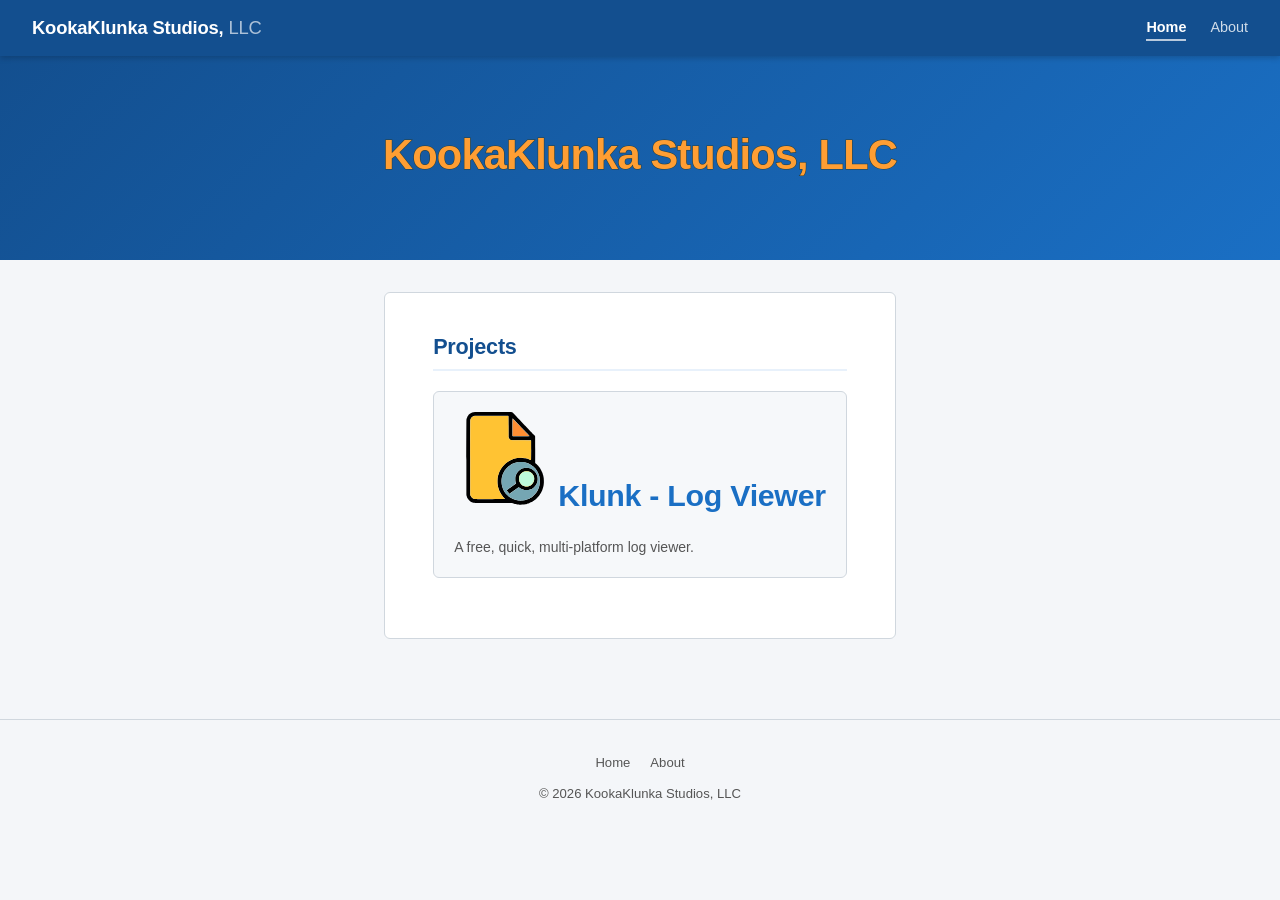
<file: index.html>
<!DOCTYPE html>
<html lang="en">
<head>
  <meta charset="UTF-8">
  <title>KookaKlunka Studios, LLC</title>
  <meta name="viewport" content="width=device-width, initial-scale=1.0">
      <link rel="stylesheet" href="shared-styles.css">
    <link rel="icon" href="favicon.ico" sizes="any">
    <link rel="icon" type="image/svg+xml" href="icon.svg">
    <link rel="apple-touch-icon" href="apple-touch-icon.png">
    <link rel="manifest" href="site.webmanifest">
    <meta name="theme-color" content="#134f8f">
</head>

<body>

  <!-- Header -->
  <header class="site-header">
    <a class="logo" href="#">KookaKlunka Studios, <span>LLC</span></a> 
    <nav>
      <a href="index.html" class="active">Home</a>
      <a href="about.html">About</a>
    </nav>
  </header>

  <!-- Hero -->
  <section class="landing-hero">
    <h1>KookaKlunka Studios, LLC</h1>
  </section>

  <!-- Main content -->
  <div class="doc-shell no-sidebar">
    <article>

      <h2>Projects</h2>

      <div class="feature-grid">
        <a href="https://www.kookaklunka.com/klunk" class="feature-card" style="text-decoration:none;">
			<h1><img src="icon.svg" width="96" height="96" alt="" aria-hidden="true"> Klunk - Log Viewer</h1>
          <p>A free, quick, multi-platform log viewer.</p>
        </a>
      </div>

    </article>
  </div>

  <!-- Footer -->
  <footer class="site-footer">
    <nav>
	  <a href="#" class="active">Home</a>
      <a href="about.html">About</a>
	</nav>
      <p>© 2026 KookaKlunka Studios, LLC</p>
  </footer>

</body>
</html>
</file>
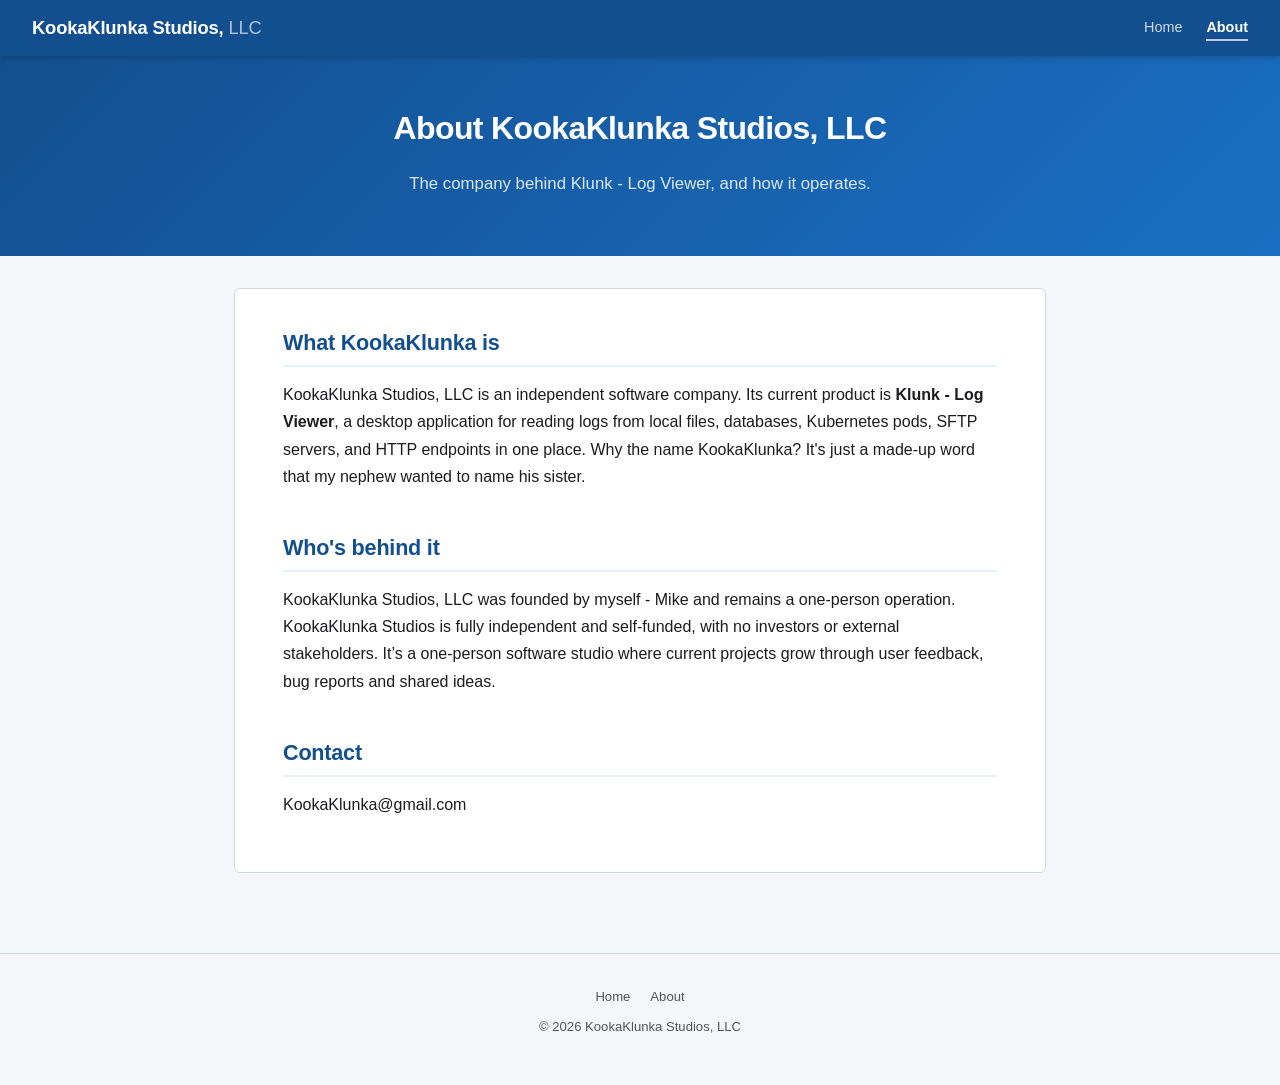
<file: about.html>
<!DOCTYPE html>
<html lang="en">
<head>
    <meta charset="UTF-8">
    <meta name="viewport" content="width=device-width, initial-scale=1.0">
    <title>KookaKlunka Studios, LLC — About</title>
    <link rel="stylesheet" href="shared-styles.css">
    <link rel="icon" href="favicon.ico" sizes="any">
    <link rel="icon" type="image/svg+xml" href="icon.svg">
    <link rel="apple-touch-icon" href="apple-touch-icon.png">
    <link rel="manifest" href="site.webmanifest">
    <meta name="theme-color" content="#134f8f">
</head>
<body>

  <!-- Header -->
  <header class="site-header">
    <a class="logo" href="index.html">KookaKlunka Studios, <span>LLC</span></a> 
	
    <nav>
      <a href="index.html">Home</a>
      <a href="about.html" class="active">About</a>
    </nav>
  </header>


<div class="page-hero">
    <h1>About KookaKlunka Studios, LLC</h1>
    <p>The company behind Klunk - Log Viewer, and how it operates.</p>
</div>

<div class="doc-shell no-sidebar">
    <article>

        <h2 id="intro">What KookaKlunka is</h2>
        <p>
            KookaKlunka Studios, LLC is an independent software company. Its current product is <strong>Klunk - Log Viewer</strong>, a desktop
            application for reading logs from local files, databases, Kubernetes pods, SFTP servers, and
            HTTP endpoints in one place. Why the name KookaKlunka? It's just a made-up word that my nephew wanted to name his sister.
        </p>

        <h2 id="who">Who's behind it</h2>
        <p>
            KookaKlunka Studios, LLC was founded by myself - Mike and remains a one-person operation. KookaKlunka Studios is 
			fully independent and self‑funded, with no investors or external stakeholders. It’s a one‑person software 
			studio where current projects grow through user feedback, bug reports and shared ideas.
        </p>
		
        <h2 id="contact">Contact</h2>
        <p>
            KookaKlunka@gmail.com
        </p>

    </article>
</div>

  <!-- Footer -->
  <footer class="site-footer">
    <nav>
	  <a href="index.html">Home</a>
      <a href="#" class="active">About</a>
	</nav>
    <p>© 2026 KookaKlunka Studios, LLC</p>
  </footer>

</body>
</html>
</file>
<file: shared-styles.css>
/* LogFileViewer docs — shared stylesheet */
:root {
    --brand: #1a6fc4;
    --brand-dark: #134f8f;
    --brand-light: #e8f1fb;
    --text: #1c1c1e;
    --text-muted: #555;
    --surface: #ffffff;
    --surface-alt: #f6f8fa;
    --border: #d0d7de;
    --code-bg: #f0f2f5;
    --warn-bg: #fffae6;
    --warn-border: #e6b800;
    --note-bg: #e8f4fd;
    --note-border: #2196f3;
    --radius: 6px;
    --max-width: 860px;
    --sidebar-w: 260px;
    --header-h: 56px;
}

*, *::before, *::after {
    box-sizing: border-box;
    margin: 0;
    padding: 0;
}

html {
    scroll-behavior: smooth;
    font-size: 16px;
}

body {
    font-family: -apple-system, BlinkMacSystemFont, "Segoe UI", Roboto, Helvetica, Arial, sans-serif;
    color: var(--text);
    background: #f4f6f9;
    line-height: 1.7;
}

/* ── Site header ── */
.site-header {
    position: sticky;
    top: 0;
    z-index: 100;
    display: flex;
    align-items: center;
    gap: 16px;
    height: var(--header-h);
    padding: 0 32px;
    background: var(--brand-dark);
    color: #fff;
    box-shadow: 0 2px 6px rgba(0, 0, 0, .2);
}

.site-header .logo {
    font-size: 1.15rem;
    font-weight: 700;
    letter-spacing: -.01em;
    color: #fff;
    text-decoration: none;
}

.site-header .logo span {
    opacity: .65;
    font-weight: 400;
}

.site-header nav {
    margin-left: auto;
    display: flex;
    gap: 24px;
}

.site-header nav a {
    color: rgba(255, 255, 255, .8);
    text-decoration: none;
    font-size: .9rem;
}

.site-header nav a:hover {
    color: #fff;
}

.site-header nav a.active {
    color: #fff;
    font-weight: 600;
    border-bottom: 2px solid rgba(255, 255, 255, .7);
}

/* ── Page hero ── */
.page-hero {
    background: linear-gradient(135deg, var(--brand-dark) 0%, var(--brand) 100%);
    color: #fff;
    padding: 52px 32px 44px;
    text-align: center;
}

.page-hero h1 {
    font-size: 2rem;
    font-weight: 800;
    letter-spacing: -.02em;
}

.page-hero p {
    margin-top: 10px;
    font-size: 1.05rem;
    opacity: .85;
    max-width: 600px;
    margin-inline: auto;
}

.page-hero .meta {
    margin-top: 16px;
    font-size: .82rem;
    opacity: .65;
}

/* ── Layout shells ── */
.doc-shell {
    max-width: calc(var(--max-width) + var(--sidebar-w) + 48px);
    margin: 0 auto;
    display: grid;
    grid-template-columns: var(--sidebar-w) 1fr;
    gap: 0;
    align-items: start;
    padding: 32px 24px;
}

.doc-shell.no-sidebar {
    grid-template-columns: 1fr;
    max-width: var(--max-width);
}

/* ── Sidebar TOC ── */
.toc-sidebar {
    position: sticky;
    top: calc(var(--header-h) + 16px);
    padding: 20px;
    background: var(--surface);
    border: 1px solid var(--border);
    border-radius: var(--radius);
    font-size: .875rem;
    max-height: calc(100vh - var(--header-h) - 48px);
    overflow-y: auto;
}

.toc-sidebar h3 {
    font-size: .75rem;
    text-transform: uppercase;
    letter-spacing: .08em;
    color: var(--text-muted);
    margin-bottom: 12px;
}

.toc-sidebar ol, .toc-sidebar ul {
    padding-left: 16px;
}

.toc-sidebar li {
    margin: 4px 0;
    line-height: 1.4;
}

.toc-sidebar li.h2-item {
    font-weight: 600;
    margin-top: 8px;
    list-style: none;
    margin-left: -16px;
}

.toc-sidebar a {
    color: var(--text-muted);
    text-decoration: none;
}

.toc-sidebar a:hover {
    color: var(--brand);
}

.toc-sidebar .sub {
    padding-left: 12px;
}

/* ── Article content ── */
article {
    background: var(--surface);
    border: 1px solid var(--border);
    border-radius: var(--radius);
    padding: 40px 48px;
    min-width: 0;
}

.doc-shell.no-sidebar article {
    margin: 0 auto;
}

/* ── Typography ── */
h1, h2, h3, h4 {
    font-weight: 700;
    line-height: 1.3;
    letter-spacing: -.01em;
    scroll-margin-top: calc(var(--header-h) + 16px);
}

h1 {
    font-size: 1.9rem;
    margin-bottom: 20px;
}

h2 {
    font-size: 1.35rem;
    margin: 44px 0 14px;
    padding-bottom: 8px;
    border-bottom: 2px solid var(--brand-light);
    color: var(--brand-dark);
}

h2:first-child {
    margin-top: 0;
}

h3 {
    font-size: 1.1rem;
    margin: 28px 0 10px;
    color: var(--text);
}

h4 {
    font-size: 1rem;
    margin: 20px 0 8px;
    color: var(--text-muted);
}

p {
    margin: 0 0 14px;
}

a {
    color: var(--brand);
    text-decoration: none;
}

a:hover {
    text-decoration: underline;
}

ul, ol {
    margin: 0 0 14px 24px;
}

li {
    margin: 4px 0;
}

li > ul, li > ol {
    margin-top: 4px;
    margin-bottom: 4px;
}

strong {
    font-weight: 600;
}

em {
    font-style: italic;
}

hr {
    border: none;
    border-top: 1px solid var(--border);
    margin: 32px 0;
}

/* ── Code ── */
code {
    font-family: "JetBrains Mono", "Fira Code", "Cascadia Code", Consolas, "Courier New", monospace;
    /* Keep operators literal: these fonts otherwise draw != as a single ≠ ligature (via calt). */
    font-variant-ligatures: none;
    font-feature-settings: "liga" 0, "calt" 0;
    font-size: .875em;
    background: var(--code-bg);
    border: 1px solid var(--border);
    border-radius: 4px;
    padding: 1px 5px;
}

pre {
    background: #1e2432;
    color: #cdd3de;
    border-radius: var(--radius);
    padding: 18px 22px;
    overflow-x: auto;
    margin: 16px 0 20px;
    font-size: .875rem;
    line-height: 1.6;
}

pre code {
    background: none;
    border: none;
    padding: 0;
    color: inherit;
    font-size: inherit;
}

/* Keyword hints in SQL examples */
pre .kw {
    color: #7ec8e3;
    font-weight: 600;
}

pre .str {
    color: #98c379;
}

pre .cm {
    color: #5c6370;
    font-style: italic;
}

/* ── Tables ── */
.table-wrap {
    overflow-x: auto;
    margin: 16px 0 20px;
}

table {
    width: 100%;
    border-collapse: collapse;
    font-size: .9rem;
}

th {
    background: var(--brand-dark);
    color: #fff;
    padding: 10px 14px;
    text-align: left;
    font-weight: 600;
}

td {
    padding: 9px 14px;
    border-bottom: 1px solid var(--border);
    vertical-align: top;
}

tr:nth-child(even) td {
    background: var(--surface-alt);
}

tr:last-child td {
    border-bottom: none;
}

td code {
    font-size: .82em;
}

/* ── Callouts ── */
.note, .tip, .warn {
    padding: 14px 18px;
    border-radius: var(--radius);
    margin: 16px 0 20px;
    font-size: .92rem;
    line-height: 1.6;
    display: flex;
    gap: 12px;
    align-items: flex-start;
}

.note {
    background: var(--note-bg);
    border-left: 4px solid var(--note-border);
}

.tip {
    background: #edfaf1;
    border-left: 4px solid #27ae60;
}

.warn {
    background: var(--warn-bg);
    border-left: 4px solid var(--warn-border);
}

.note::before {
    content: "ℹ";
    font-size: 1.1rem;
    color: #2196f3;
    flex-shrink: 0;
}

.tip::before {
    content: "✦";
    font-size: 1rem;
    color: #27ae60;
    flex-shrink: 0;
}

.warn::before {
    content: "⚠";
    font-size: 1.1rem;
    color: var(--warn-border);
    flex-shrink: 0;
}

/* ── Feature card grid ── */
.feature-grid {
    display: grid;
    grid-template-columns: repeat(auto-fill, minmax(220px, 1fr));
    gap: 16px;
    margin: 20px 0;
}

.feature-card {
    background: var(--surface-alt);
    border: 1px solid var(--border);
    border-radius: var(--radius);
    padding: 18px 20px;
}

.feature-card .icon {
    font-size: 1.4rem;
    margin-bottom: 8px;
}

.feature-card strong {
    display: block;
    margin-bottom: 4px;
}

.feature-card p {
    font-size: .875rem;
    color: var(--text-muted);
    margin: 0;
}

/* ── Kbd ── */
kbd {
    display: inline-block;
    font-family: inherit;
    font-size: .8rem;
    background: var(--surface-alt);
    border: 1px solid var(--border);
    border-bottom: 2px solid #aaa;
    border-radius: 4px;
    padding: 1px 6px;
    line-height: 1.6;
    white-space: nowrap;
}

/* ── Shortcuts table override ── */
.shortcuts td:first-child {
    white-space: nowrap;
}

/* ── Footer ── */
.site-footer {
    text-align: center;
    padding: 32px;
    font-size: .82rem;
    color: var(--text-muted);
    border-top: 1px solid var(--border);
    margin-top: 48px;
}

.site-footer a {
    color: var(--text-muted);
}

.site-footer nav {
    display: flex;
    justify-content: center;
    gap: 20px;
    margin-bottom: 8px;
}

/* ── Screenshot placeholder ── */
.screenshot {
    background: var(--surface-alt);
    border: 2px dashed var(--border);
    border-radius: var(--radius);
    padding: 36px;
    text-align: center;
    color: var(--text-muted);
    font-size: .85rem;
    margin: 16px 0 20px;
}

.screenshot::before {
    display: block;
    font-size: 2rem;
    margin-bottom: 6px;
    content: "🖼";
}

/* ── Real screenshot figure ── */
.shot {
    margin: 16px 0 20px;
}

.shot img {
    display: block;
    max-width: 100%;
    height: auto;
    border: 1px solid var(--border);
    border-radius: var(--radius);
    box-shadow: 0 2px 10px rgba(0, 0, 0, .12);
}

.shot figcaption {
    margin-top: 8px;
    font-size: .8rem;
    color: var(--text-muted);
    text-align: center;
}

/* ── Back-to-top ── */
.back-to-top {
    display: inline-block;
    margin-top: 32px;
    font-size: .8rem;
    color: var(--text-muted);
    text-decoration: none;
}

.back-to-top:hover {
    color: var(--brand);
}

/* ── Legal doc style ── */
.legal-section {
    margin-bottom: 32px;
}

.legal-section h2 {
    font-size: 1.1rem;
    border-bottom: none;
    color: var(--text);
}

.legal-meta {
    font-size: .82rem;
    color: var(--text-muted);
    margin-bottom: 24px;
}

.legal-disclaimer {
    background: var(--surface-alt);
    border: 1px solid var(--border);
    border-radius: var(--radius);
    padding: 18px 22px;
    font-size: .88rem;
    color: var(--text-muted);
    margin: 12px 0;
}

/* ── Landing page (index.html) ── */
.landing-hero {
    background: linear-gradient(135deg, var(--brand-dark) 0%, var(--brand) 100%);
    color: #fff;
    padding: 72px 32px 64px;
    text-align: center;
}

.landing-hero h1 {
    display: flex;
    align-items: center;
    justify-content: center;
    flex-wrap: wrap;
    gap: 16px;
    font-size: 2.6rem;
    font-weight: 800;
    letter-spacing: -.02em;
    margin-bottom: 14px;
    color: #ff9e33;
    -webkit-text-stroke: 1px #2f3e33;
    paint-order: stroke fill;
}

.landing-hero h1 img {
    height: 1.5em;
    width: auto;
    flex-shrink: 0;
}

.landing-hero p.tagline {
    font-size: 1.15rem;
    opacity: .9;
    max-width: 620px;
    margin: 0 auto 32px;
}

.dl-actions {
    display: flex;
    flex-wrap: wrap;
    gap: 14px;
    justify-content: center;
    align-items: center;
}

.btn-download {
    display: inline-flex;
    align-items: center;
    gap: 10px;
    background: #fff;
    color: var(--brand-dark);
    font-size: 1.05rem;
    font-weight: 700;
    padding: 15px 30px;
    border-radius: var(--radius);
    text-decoration: none;
    box-shadow: 0 4px 16px rgba(0, 0, 0, .25);
    transition: transform .12s ease, box-shadow .12s ease;
}

.btn-download:hover {
    text-decoration: none;
    transform: translateY(-2px);
    box-shadow: 0 6px 22px rgba(0, 0, 0, .3);
}

.btn-download .arrow {
    font-size: 1.2rem;
    line-height: 1;
}

.btn-ghost {
    display: inline-flex;
    align-items: center;
    gap: 8px;
    color: #fff;
    border: 1px solid rgba(255, 255, 255, .5);
    font-size: .95rem;
    font-weight: 600;
    padding: 14px 22px;
    border-radius: var(--radius);
    text-decoration: none;
}

.btn-ghost:hover {
    text-decoration: none;
    background: rgba(255, 255, 255, .12);
}

.dl-platforms {
    margin-top: 14px;
    display: flex;
    flex-wrap: wrap;
    justify-content: center;
    gap: 6px 18px;
    font-size: .88rem;
}

.dl-platforms a {
    color: #fff;
    opacity: .85;
}

.dl-platforms a:hover {
    opacity: 1;
}

.dl-meta {
    margin-top: 18px;
    font-size: .82rem;
    opacity: .7;
}

.hero-shot {
    max-width: 940px;
    margin: -36px auto 0;
    padding: 0 24px;
}

.hero-shot img {
    display: block;
    width: 80%;
    height: auto;
    border: 1px solid var(--border);
    border-radius: var(--radius);
    box-shadow: 0 12px 40px rgba(0, 0, 0, .22);
}

.hero-shot video {
    display: block;
    width: 100%;
    height: auto;
    margin: 0 auto;
    border: 1px solid var(--border);
    border-radius: var(--radius);
    box-shadow: 0 12px 40px rgba(0, 0, 0, .22);
}

.landing-body {
    max-width: var(--max-width);
    margin: 0 auto;
    padding: 56px 24px 8px;
}

.landing-body h2 {
    text-align: center;
    border-bottom: none;
    font-size: 1.5rem;
    margin-bottom: 24px;
}

.landing-body > p {
    text-align: center;
    max-width: 640px;
    margin: 0 auto 14px;
}

.req-note {
    max-width: 620px;
    margin: 28px auto 0;
    background: var(--surface);
    border: 1px solid var(--border);
    border-radius: var(--radius);
    padding: 18px 22px;
    font-size: .9rem;
    color: var(--text-muted);
    text-align: center;
}

.req-note strong {
    color: var(--text);
}

/* ── Responsive ── */
@media (max-width: 820px) {
    .doc-shell {
        grid-template-columns: 1fr;
        padding: 16px;
    }

    .toc-sidebar {
        display: none;
    }

    article {
        padding: 24px 20px;
    }

    .page-hero {
        padding: 36px 20px 32px;
    }

    .page-hero h1 {
        font-size: 1.5rem;
    }

    .feature-grid {
        grid-template-columns: 1fr 1fr;
    }

    .site-header nav {
        display: none;
    }

    .landing-hero {
        padding: 48px 20px 44px;
    }

    .landing-hero h1 {
        font-size: 1.9rem;
    }

    .hero-shot {
        margin-top: -20px;
        padding: 0 14px;
    }

    .landing-body {
        padding: 40px 16px 8px;
    }
}

@media (max-width: 480px) {
    .feature-grid {
        grid-template-columns: 1fr;
    }
}
</file>
